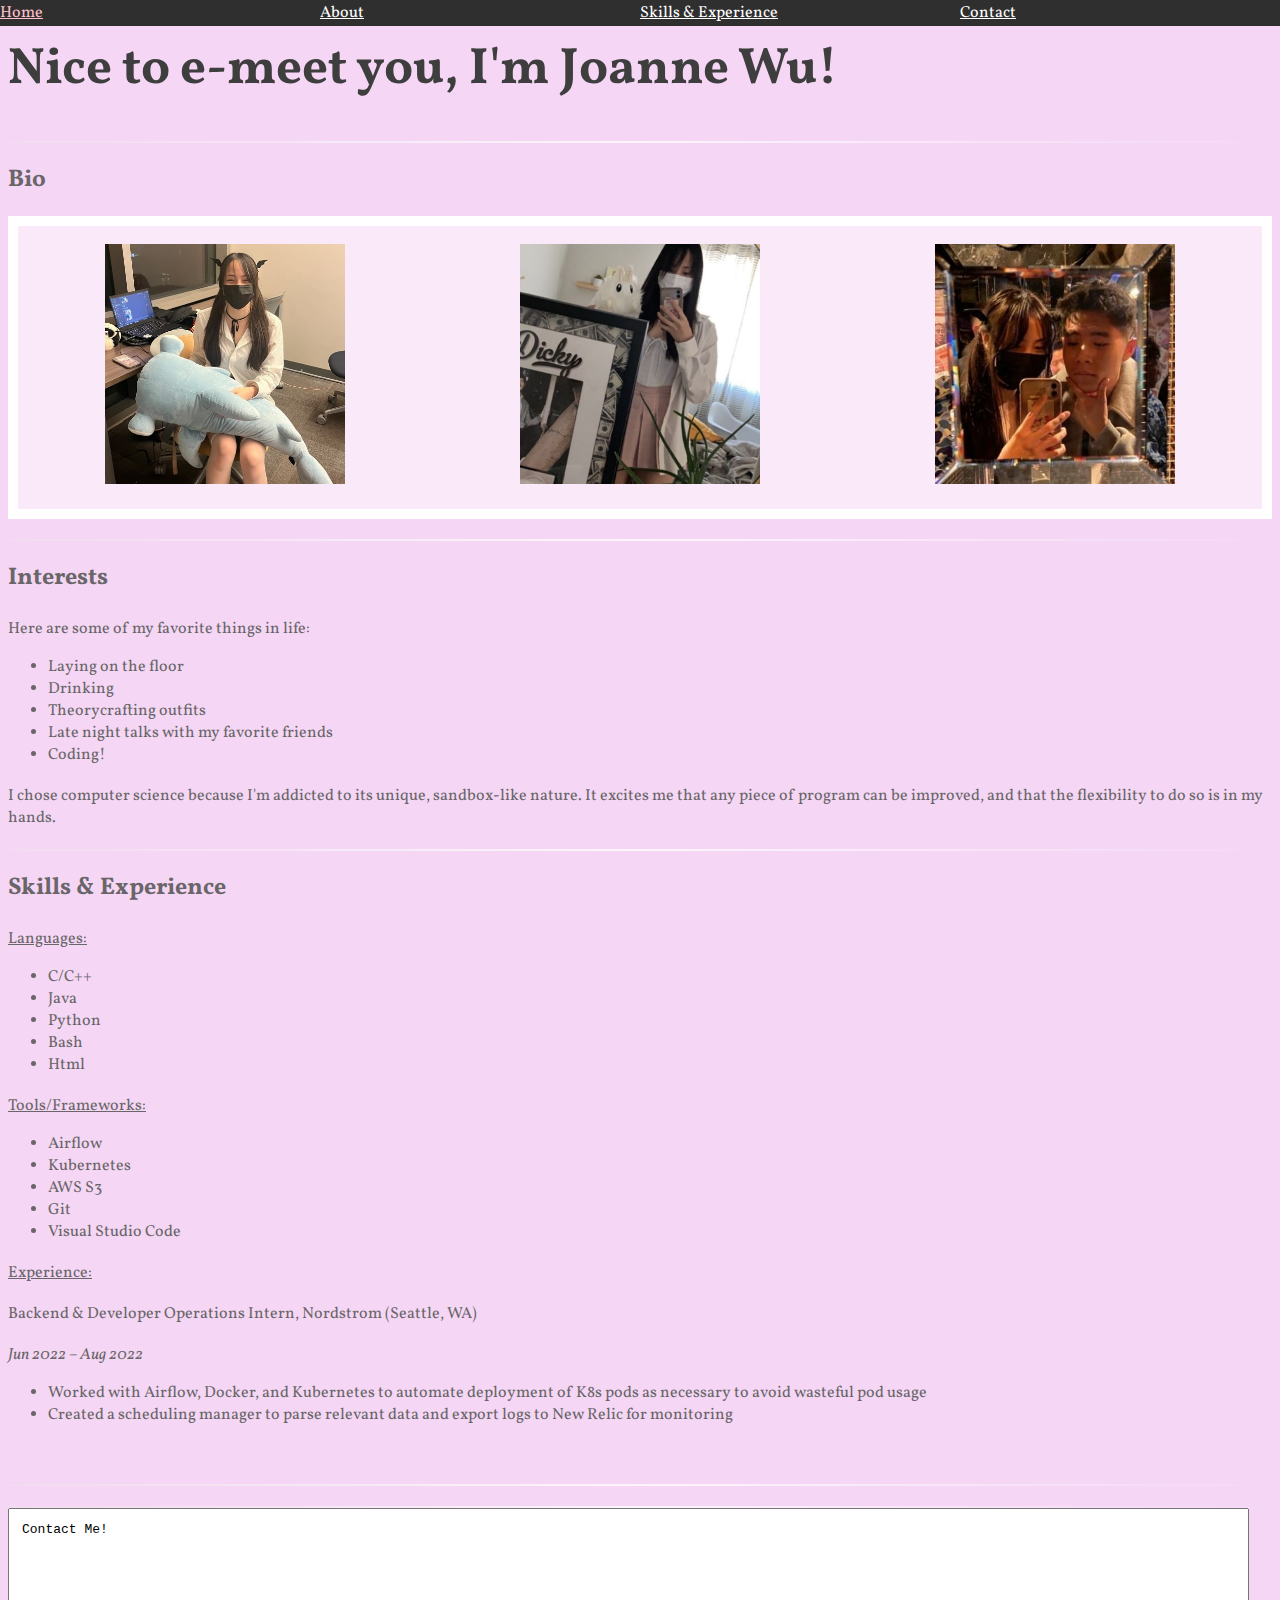
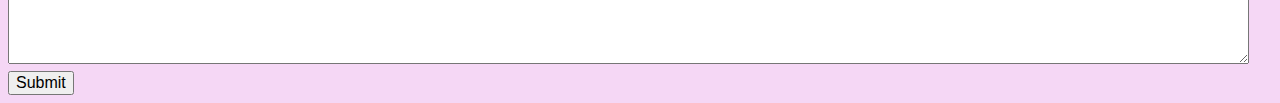
<file: index.html>
<!doctype html>
<html lang="en">
  <head>
    <meta charset="UTF-8">
    <meta name="description" content="Joanne's Online Portfolio">
    <meta name="author" content="Joanne Wu">
    <title>Joanne Wu's E-Portfolio</title>
    <link rel="stylesheet" href="styles.css">
    <link rel="preconnect" href="https://fonts.googleapis.com">
    <link rel="preconnect" href="https://fonts.gstatic.com" crossorigin>
    <link href="https://fonts.googleapis.com/css2?family=Spline+Sans+Mono:wght@300&family=Vollkorn&display=swap" rel="stylesheet">
  </head>
  <body class="spacefornav">
    <header>
      <div>
        <nav class="flex-nav">
          <a href="#top">Home</a>
          <a href="#about">About</a>
          <a href="#experience">Skills & Experience</a>
          <a href="#contact">Contact</a>
        </nav>
      </div>
      <h1>Nice to e-meet you, I'm Joanne Wu!</h1>
    </header>
    <hr>
    <aside>
      <section class="spacefornav">
        <h2 id="about">Bio</h2>
        <div class="pics-flex"> 
          <picture id="pic1">
            <source
            srcset="src/img1_small.jpg 320w, 
            src/img1_med.jpg 800w, 
            src/img1_large.jpg 1200w"
            sizes="(min-width: 60rem) 80vw, 
            (min-width: 40rem) 90vw, 
            100vw">
          <img class="mypics" src="src/img1_small.jpg" alt="me with sharkshark">
          </picture>
          <picture id="pic2">
            <source
            srcset="src/img2_small.jpg 320w, 
            src/img2_med.jpg 800w, 
            src/img2_large.jpg 1200w"
            sizes="(min-width: 60rem) 80vw, 
            (min-width: 40rem) 90vw, 
            100vw">
            <img class="mypics" src="src/img2_large.jpg" alt="me in a random person's house">
          </picture>
          <picture id="pic3">
            <source
            srcset="src/img3_small.jpg 320w, 
            src/img3_med.jpg 800w, 
            src/img3_large.jpg 1200w"
            sizes="(min-width: 60rem) 80vw, 
            (min-width: 40rem) 90vw, 
            100vw">
            <img class="mypics" src="src/img3_large.jpg" alt="me and my boyfriend">
          </picture>
        </div>
        <hr>
          <h2>Interests</h2>
          <div>
          <p>Here are some of my favorite things in life:</p>
          <ul>
            <li>Laying on the floor</li>
            <li>Drinking</li>
            <li>Theorycrafting outfits</li>
            <li>Late night talks with my favorite friends</li>
            <li>Coding!</li>
          </ul>
          <p>I chose computer science because I'm addicted to its unique, sandbox-like nature. It excites me that any piece of program can be improved, and that the flexibility to do so is in my hands.</p>
        </div>
      </section>
    </aside>
    <hr>
    <main>
      <section id="experience">
        <h2>Skills & Experience</h2>
        <p class="underline">Languages:</p>
        <ul>
          <li>C/C++</li>
          <li>Java</li>
          <li>Python</li>
          <li>Bash</li>
          <li>Html</li>
        </ul>
        <p class="underline">Tools/Frameworks:</p>
        <ul>
          <li>Airflow</li>
          <li>Kubernetes</li>
          <li>AWS S3</li>
          <li>Git</li>
          <li>Visual Studio Code</li>
        </ul>
        <p class="underline">Experience:</p>
          <p>Backend & Developer Operations Intern, Nordstrom (Seattle, WA)</p>
          <p><i>Jun 2022 – Aug 2022</i></p>
          <ul>
            <li>Worked with Airflow, Docker, and Kubernetes to automate deployment of K8s pods as necessary to avoid wasteful pod usage</li>
            <li>Created a scheduling manager to parse relevant data and export logs to New Relic for monitoring</li>
        </ul>
        <br>
        <hr>
      </section>
    </main>
    <hr>
    <footer id="contact">
      <form>
          <textarea>Contact Me!</textarea><br>
          <button type="button" >Submit</button>
      </form>
    </footer>
  </body>
</html>
</file>
<file: styles.css>
/* Media Query for Mobile Devices */
@media (max-width: 480px) {
  p, li, textarea, button {
    font-size:x-small;
  }
}
  
/* Media Query for low resolution  Tablets, Ipads */
@media (min-width: 481px) and (max-width: 1024px) {
  p, li, textarea, button {
    font-size: small;
  }
}
  
/* Media Query for Laptops and Desktops */
@media (min-width: 1025px){
  p, li, textarea, button {
    font-size:medium
  }
}




:root{
  --babypink: #f5d7f5;
  --babypink2: rgba(255, 255, 255, 0.452);
  --grey: rgb(105, 101, 104);
}
.pics-flex {
  display: flex;
  align-items:center;
  /* flex-direction: column; */
  flex-wrap: wrap;
  border: 10px solid white;
  background-color: var(--babypink2);
  
}

.flex-nav {
  display: flex;
  align-items: center;
  overflow: hidden;
  background-color: rgb(48, 47, 47);
  position: fixed; 
  top: 0; 
  width: 100%;
  left:0
  
}

.flex-nav a{
  flex: 1;
  /* color: rgb(97, 176, 187); */
  color:white;
  font-size: medium;
  height: 100%;
  padding-top: 2px;
  padding-bottom: 2px;
}

.flex-nav a:hover{
  color: pink;
}

picture{
  margin-left: auto;
  margin-right: auto;
  margin-top: 2vh;
  margin-bottom: 2vh;
}

.mypics{
  width:  15em;
  height: 15em;
  object-fit: cover;
  align-items: center;
}

html {
  font-family: 'Vollkorn', serif;
  background-color: var(--babypink);
  color:  var(--grey);
}

h1 {
  color:rgb(63, 62, 62);
  font-size: 5.5vw;
}

@media screen and (min-width: 1200px) {
  h1 {
     font-size: 4vw;
  }
}

h1, h2, h3, h4{
  font-family: 'Vollkorn', serif;
}


img {
  max-width: 100%;
  height: auto;
}


.main {
  margin-bottom: 30px;
}

textarea {
  width: 96%;
  padding: 1em;
  height: 10vw;
}

.spacefornav p{
  padding-top: 3px;
}

/* #experience table{
  padding-top: 3px;
  font-size: small;
} */
table{
  padding-top: 3px;
  font-size: small;
  color:green;
}

hr {
  margin: 0 auto;
  margin-top: 20px;
  width: 100%;
  border: 0;
  height: 2px;
  background-image: linear-gradient(to right, rgba(238, 226, 230, 0.404), rgba(255, 255, 255, 0.75), rgba(255, 255, 255, 0));
}

.underline{
  text-decoration: underline;
}
</file>
